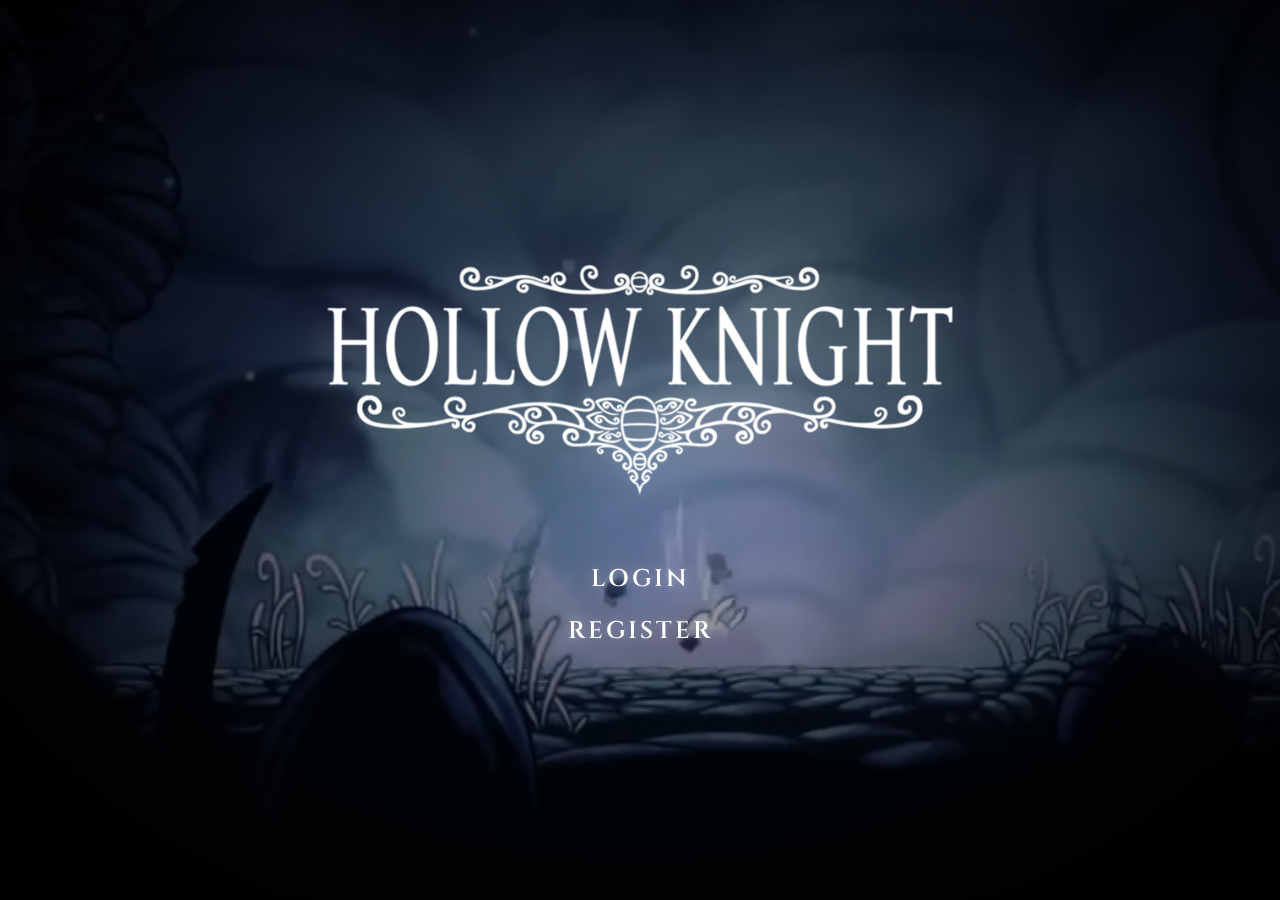
<file: index.html>
<!DOCTYPE html>
<html lang="en">
<head>
    <meta charset="UTF-8">
    <meta name="viewport" content="width=device-width, initial-scale=1.0">
    <title>Hollow Knight</title>
    <link rel="stylesheet" href="style/style.css">
</head>
<body>
    <div class="login-container">
        <video class="video-background" autoplay loop muted playsinline>
            <source src="src/background/login.mp4" type="video/mp4">
        </video>
        <div class="overlay"></div>
        <div class="content">
            <img src="src/img/logo.png" alt="Hollow Knight Logo" class="logo">
            <nav class="menu">
                <a href="login.html" class="menu-item">Login</a>
                <a href="#" class="menu-item">Register</a>
            </nav>
        </div>
    </div>
</body>
</html>
</file>
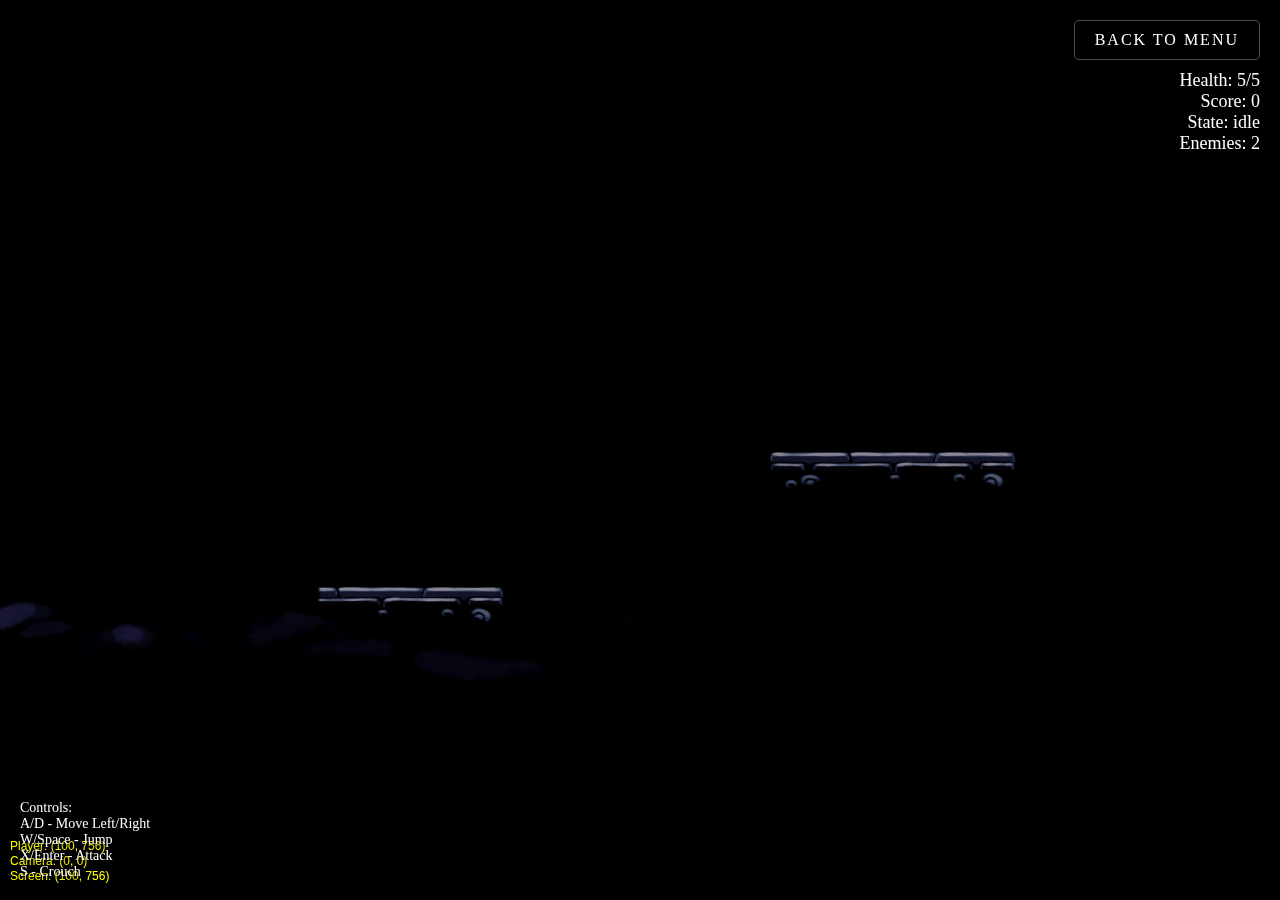
<file: game.html>
<!DOCTYPE html>
<html lang="en">
<head>
    <meta charset="UTF-8">
    <meta name="viewport" content="width=device-width, initial-scale=1.0">
    <title>Hollow Knight - Game</title>
    <link rel="stylesheet" href="style/game.css">
</head>
<body>
    <div class="game-ui">
        <div>Health: <span id="health">5</span>/5</div>
        <div>Score: <span id="score">0</span></div>
        <div>State: <span id="state">idle</span></div>
        <div>Enemies: <span id="enemyCount">3</span></div>
    </div>

    <div class="controls">
        <div>Controls:</div>
        <div>A/D - Move Left/Right</div>
        <div>W/Space - Jump</div>
        <div>X/Enter - Attack</div>
        <div>S - Crouch</div>
    </div>

    <a href="main.html" class="back-button">BACK TO MENU</a>

    <div class="game-over" id="gameOverScreen">
        <h1>GAME OVER</h1>
        <p>You have fallen in the depths of Hollownest</p>
        <p>Final Score: <span id="finalScore">0</span></p>
        <button class="restart-btn" onclick="restartGame()">RESTART</button>
        <button class="restart-btn" onclick="window.location.href='main.html'">BACK TO MENU</button>
    </div>

    <canvas id="gameCanvas" width="1200" height="700"></canvas>

    <script src="script/game.js"></script>
</body>
</html>
</file>
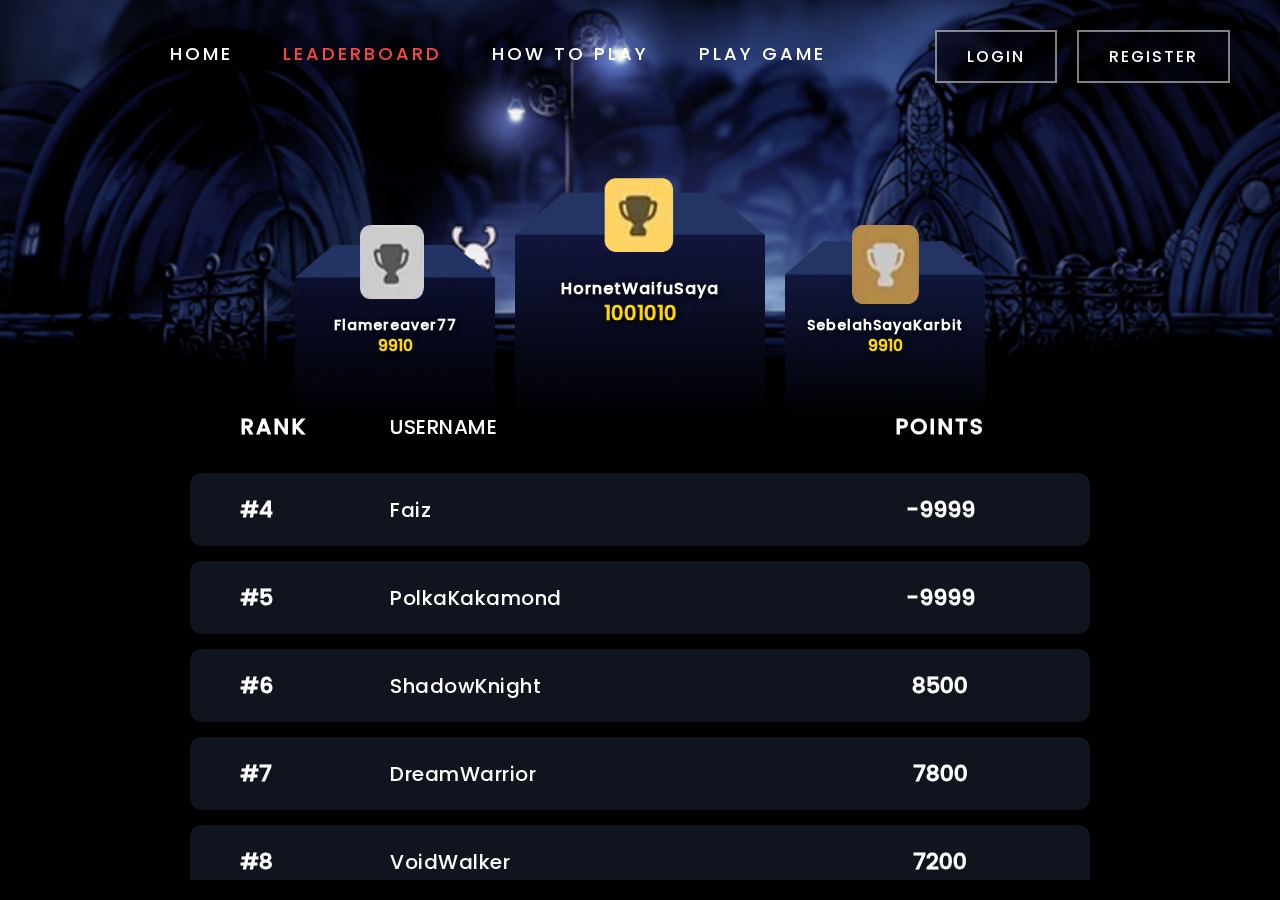
<file: leaderboard.html>
<!DOCTYPE html>
<html lang="en">
<head>
    <meta charset="UTF-8">
    <meta name="viewport" content="width=device-width, initial-scale=1.0">
    <title>Hollow Knight - Leaderboard</title>
    <link rel="stylesheet" href="style/leaderboard.css">
</head>
<body>
    <!-- Navbar -->
    <nav class="navbar">
        <div class="nav-container">
            <a href="main.html" class="nav-link">HOME</a>
            <a href="leaderboard.html" class="nav-link active">LEADERBOARD</a>
            <a href="#" class="nav-link">HOW TO PLAY</a>
            <a href="game.html" class="nav-link">PLAY GAME</a>
        </div>
    </nav>

    <!-- Auth Buttons -->
    <div class="auth-buttons">
        <a href="#" class="auth-btn">LOGIN</a>
        <a href="#" class="auth-btn">REGISTER</a>
    </div>

    <!-- Banner -->
    <div class="banner">
        <img src="src/background/leaderboard.png" alt="Leaderboard Banner" class="banner-image">
    </div>

    <!-- Podium Section -->
    <div class="podium-container">
        <!-- 2nd Place (Left) -->
        <div class="podium-item podium-second">
            <img src="src/img/second.png" alt="Second Place" class="podium-badge">
            <div class="podium-name">Flamereaver77</div>
            <div class="podium-score">9910</div>
        </div>

        <!-- 1st Place (Center) -->
        <div class="podium-item podium-first">
            <img src="src/img/first.png" alt="First Place" class="podium-badge">
            <div class="podium-name">HornetWaifuSaya</div>
            <div class="podium-score">1001010</div>
        </div>

        <!-- 3rd Place (Right) -->
        <div class="podium-item podium-third">
            <img src="src/img/third.png" alt="Third Place" class="podium-badge">
            <div class="podium-name">SebelahSayaKarbit</div>
            <div class="podium-score">9910</div>
        </div>
    </div>

    <!-- Leaderboard Content -->
    <div class="leaderboard-container">
        <div class="leaderboard-table">
            <div class="table-header">
                <div class="rank-col">Rank</div>
                <div class="name-col">Username</div>
                <div class="score-col">Points</div>
            </div>

            <div class="table-body">
                <!-- Start from rank 4 -->
                <div class="table-row">
                    <div class="rank-col">#4</div>
                    <div class="name-col">Faiz</div>
                    <div class="score-col">-9999</div>
                </div>

                <div class="table-row">
                    <div class="rank-col">#5</div>
                    <div class="name-col">PolkaKakamond</div>
                    <div class="score-col">-9999</div>
                </div>

                <div class="table-row">
                    <div class="rank-col">#6</div>
                    <div class="name-col">ShadowKnight</div>
                    <div class="score-col">8500</div>
                </div>

                <div class="table-row">
                    <div class="rank-col">#7</div>
                    <div class="name-col">DreamWarrior</div>
                    <div class="score-col">7800</div>
                </div>

                <div class="table-row">
                    <div class="rank-col">#8</div>
                    <div class="name-col">VoidWalker</div>
                    <div class="score-col">7200</div>
                </div>

                <div class="table-row">
                    <div class="rank-col">#9</div>
                    <div class="name-col">AbyssExplorer</div>
                    <div class="score-col">6900</div>
                </div>

                <div class="table-row">
                    <div class="rank-col">#10</div>
                    <div class="name-col">SoulMaster</div>
                    <div class="score-col">6500</div>
                </div>

                <div class="table-row">
                    <div class="rank-col">#11</div>
                    <div class="name-col">PaleWanderer</div>
                    <div class="score-col">6200</div>
                </div>

                <div class="table-row">
                    <div class="rank-col">#12</div>
                    <div class="name-col">HollowVessel</div>
                    <div class="score-col">5800</div>
                </div>

                <div class="table-row">
                    <div class="rank-col">#13</div>
                    <div class="name-col">GhostWarrior</div>
                    <div class="score-col">5500</div>
                </div>

                <div class="table-row">
                    <div class="rank-col">#14</div>
                    <div class="name-col">DreamSeeker</div>
                    <div class="score-col">5200</div>
                </div>

                <div class="table-row">
                    <div class="rank-col">#15</div>
                    <div class="name-col">AbyssKnight</div>
                    <div class="score-col">5000</div>
                </div>
            </div>
        </div>
    </div>
</body>
</html>
</file>
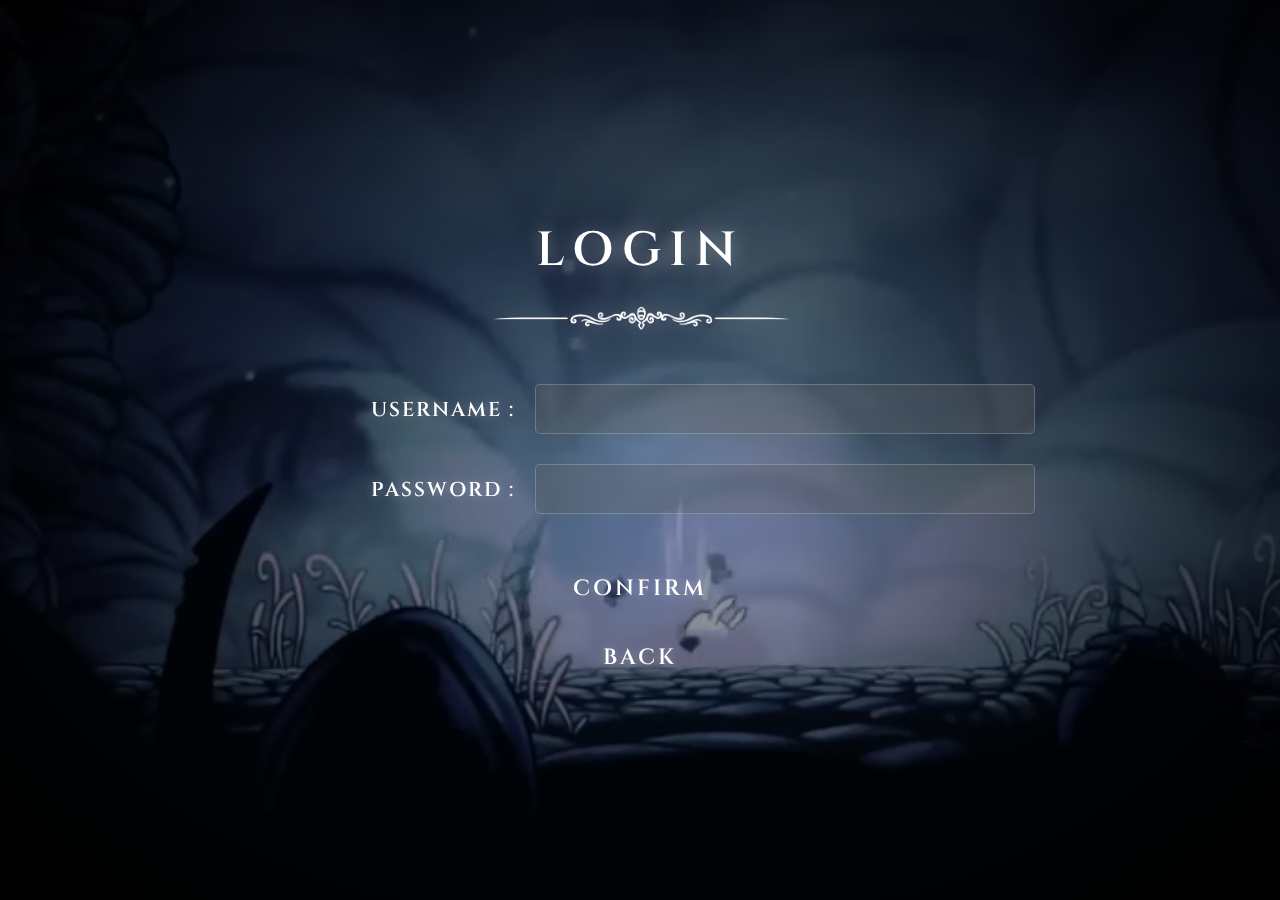
<file: login.html>
<!DOCTYPE html>
<html lang="en">
<head>
    <meta charset="UTF-8">
    <meta name="viewport" content="width=device-width, initial-scale=1.0">
    <title>Hollow Knight - Login</title>
    <link rel="stylesheet" href="style/login.css">
</head>
<body>
    <div class="login-container">
        <video class="video-background" autoplay loop muted playsinline>
            <source src="src/background/login.mp4" type="video/mp4">
        </video>
        <div class="overlay"></div>
        <div class="content">
            <h1 class="title">Login</h1>
            <img src="src/img/line1.png" alt="Divider" class="divider">
            
            <form class="login-form" id="loginForm">
                <div class="form-group">
                    <label for="username">Username :</label>
                    <input type="text" id="username" name="username" class="input-field" required>
                </div>
                
                <div class="form-group">
                    <label for="password">Password :</label>
                    <input type="password" id="password" name="password" class="input-field" required>
                </div>

                <div id="errorMessage" class="error-message"></div>
                
                <div class="button-group">
                    <button type="submit" class="btn-confirm">Confirm</button>
                    <a href="index.html" class="btn-back">Back</a>
                </div>
            </form>
        </div>
    </div>

    <script>
        // Username: knight | Password: hollownest
        document.getElementById('loginForm').addEventListener('submit', function(e) {
            e.preventDefault();
            
            const username = document.getElementById('username').value;
            const password = document.getElementById('password').value;
            const errorMsg = document.getElementById('errorMessage');
            
            if (username === 'knight' && password === 'hollownest') {
                errorMsg.style.display = 'none';
                alert('Login berhasil!');
                // Redirect ke halaman utama
                window.location.href = 'index.html';
            } else {
                errorMsg.textContent = 'Zote The Mighty Said :\nPassword atau Username salah bang';
                errorMsg.style.display = 'block';
            }
        });
    </script>
</body>
</html>
</file>
<file: style/style.css>
@font-face {
    font-family: 'Cinzel';
    src: url('../fonts/Cinzel-SemiBold.ttf') format('truetype');
    font-weight: 600;
    font-style: normal;
}

* {
    margin: 0;
    padding: 0;
    box-sizing: border-box;
}

body {
    font-family: 'Cinzel', serif;
    overflow: hidden;
    width: 100%;
    height: 100vh;
}

.login-container {
    position: relative;
    width: 100%;
    height: 100vh;
    display: flex;
    flex-direction: column;
    justify-content: center;
    align-items: center;
    color: white;
}

.video-background {
    position: absolute;
    top: 0;
    left: 0;
    width: 100%;
    height: 100%;
    object-fit: cover;
    z-index: -1;
}

.overlay {
    position: absolute;
    top: 0;
    left: 0;
    width: 100%;
    height: 100%;
    background: radial-gradient(ellipse at center, rgba(0, 20, 40, 0.3) 0%, rgba(0, 0, 0, 0.8) 100%);
    z-index: 0;
}

.content {
    position: relative;
    z-index: 1;
    text-align: center;
}

.logo {
    width: 800px;
    max-width: 80%;
    margin-bottom: 60px;
    filter: drop-shadow(0 0 20px rgba(255, 255, 255, 0.3));
}

.menu {
    display: flex;
    flex-direction: column;
    gap: 20px;
}

.menu-item {
    font-size: 24px;
    color: white;
    text-decoration: none;
    letter-spacing: 3px;
    text-transform: uppercase;
    transition: all 0.3s ease;
    text-shadow: 0 0 10px rgba(255, 255, 255, 0.3);
    cursor: pointer;
}

.menu-item:hover {
    color: #8ab4d5;
    text-shadow: 0 0 20px rgba(138, 180, 213, 0.8);
    transform: scale(1.1);
}

.music-toggle {
    position: fixed;
    bottom: 30px;
    right: 30px;
    width: 60px;
    height: 60px;
    border-radius: 50%;
    background: rgba(0, 0, 0, 0.5);
    border: 2px solid rgba(255, 255, 255, 0.3);
    color: white;
    font-size: 24px;
    cursor: pointer;
    z-index: 1000;
    transition: all 0.3s ease;
    display: flex;
    align-items: center;
    justify-content: center;
}

.music-toggle:hover {
    background: rgba(0, 0, 0, 0.7);
    border-color: rgba(255, 255, 255, 0.5);
    transform: scale(1.1);
    box-shadow: 0 0 20px rgba(138, 180, 213, 0.5);
}
</file>
<file: style/game.css>
* {
    margin: 0;
    padding: 0;
    box-sizing: border-box;
}

html, body {
    width: 100%;
    height: 100%;
    background: #000;
    overflow: hidden;
    font-family: 'Cinzel', serif;
}

#canvasWrapper {
    position: relative;
    width: 100vw;
    height: 100vh;
    background: url('../src/game/object/background_2.png') no-repeat center center;
    background-size: 150% auto;
}

#canvasWrapper::after {
    content: '';
    position: absolute;
    bottom: 0;
    left: 0;
    width: 100%;
    height: 50px;
    background-color: #000000;
    pointer-events: none;
    z-index: 1;
}

#gameCanvas {
    display: block;
    width: 100vw;
    height: 100vh;
    position: relative;
    z-index: 2;
}

.ui-left-image {
    position: absolute;
    top: 10px;
    left: 10px;
    width: 150px;
    height: auto;
    z-index: 15;
    pointer-events: none;
}

/* Username - Top Center */
.top-center-ui {
    position: absolute;
    top: 20px;
    left: 50%;
    transform: translateX(-50%);
    text-align: center;
    z-index: 15;
}

.username {
    color: white;
    font-size: 24px;
    font-weight: bold;
    letter-spacing: 3px;
    text-shadow: 2px 2px 6px rgba(0, 0, 0, 0.9);
}

/* Health Container - Overlap with UI Left Image */
.health-container {
    position: absolute;
    top: 20px;
    left: 90px;
    display: flex;
    gap: 5px;
    justify-content: flex-start;
    align-items: center;
    z-index: 16;
}

.health-icon {
    width: 40px;
    height: 50px;
    filter: drop-shadow(2px 2px 4px rgba(0, 0, 0, 0.8));
    transition: opacity 0.3s ease;
}

.health-icon.empty {
    opacity: 0.3;
    filter: grayscale(100%) drop-shadow(2px 2px 4px rgba(0, 0, 0, 0.8));
}

/* Money/Score Container - Below Health */
.money-container {
    position: absolute;
    top: 75px;
    left: 90px;
    display: flex;
    gap: 10px;
    align-items: center;
    z-index: 16;
}

.money-icon {
    width: 35px;
    height: 35px;
    filter: drop-shadow(2px 2px 4px rgba(0, 0, 0, 0.8));
}

.money-text {
    color: white;
    font-size: 24px;
    font-weight: bold;
    letter-spacing: 1px;
    text-shadow: 2px 2px 6px rgba(0, 0, 0, 0.9);
}

.game-ui {
    position: absolute;
    top: 70px;
    right: 20px;
    color: white;
    font-size: 18px;
    text-shadow: 2px 2px 4px rgba(0, 0, 0, 0.8);
    z-index: 10;
    text-align: right;
}

.controls {
    position: absolute;
    bottom: 20px;
    left: 20px;
    color: white;
    font-size: 14px;
    text-shadow: 2px 2px 4px rgba(0, 0, 0, 0.8);
    z-index: 10;
}

.back-button {
    position: absolute;
    top: 20px;
    right: 20px;
    padding: 10px 20px;
    background: rgba(0, 0, 0, 0.7);
    border: 1px solid rgba(255, 255, 255, 0.3);
    color: white;
    text-decoration: none;
    border-radius: 5px;
    font-family: 'Cinzel', serif;
    letter-spacing: 2px;
    transition: all 0.3s ease;
    z-index: 10;
}

.back-button:hover {
    background: rgba(255, 255, 255, 0.1);
    border-color: rgba(255, 255, 255, 0.5);
}

.game-over {
    position: absolute;
    top: 50%;
    left: 50%;
    transform: translate(-50%, -50%);
    text-align: center;
    color: white;
    z-index: 100;
    background: rgba(0, 0, 0, 0.8);
    padding: 50px;
    border: 2px solid rgba(255, 255, 255, 0.3);
    border-radius: 15px;
    display: none;
}

.game-over h1 {
    font-size: 48px;
    letter-spacing: 8px;
    margin-bottom: 20px;
    text-shadow: 0 0 20px rgba(255, 0, 0, 0.8);
}

.game-over p {
    font-size: 18px;
    margin-bottom: 30px;
    letter-spacing: 2px;
}

.restart-btn {
    padding: 15px 30px;
    background: rgba(0, 0, 0, 0.7);
    border: 1px solid rgba(255, 255, 255, 0.3);
    color: white;
    font-family: 'Cinzel', serif;
    font-size: 16px;
    letter-spacing: 2px;
    cursor: pointer;
    border-radius: 5px;
    margin: 0 10px;
    transition: all 0.3s ease;
}

.restart-btn:hover {
    background: rgba(255, 255, 255, 0.1);
    border-color: rgba(255, 255, 255, 0.5);
}
</file>
<file: style/leaderboard.css>
@font-face {
    font-family: 'Poppins';
    src: url('../fonts/Poppins-Medium.ttf') format('truetype');
    font-weight: 500;
    font-style: normal;
}

* {
    margin: 0;
    padding: 0;
    box-sizing: border-box;
}

html, body {
    width: 100%;
    height: 100vh;
    background: #000;
    color: white;
    font-family: 'Poppins', sans-serif;
    overflow: hidden;
}

/* Navbar */
.navbar {
    position: fixed;
    top: 0;
    left: 150px;
    width: calc(100% - 150px);
    background: transparent;
    z-index: 1000;
    padding: 30px 0;
}

.nav-container {
    max-width: 1400px;
    margin: 0 auto;
    display: flex;
    justify-content: left;
    gap: 50px;
    padding: 0 20px;
}

.nav-link {
    color: white;
    text-decoration: none;
    font-size: 18px;
    letter-spacing: 3px;
    transition: all 0.3s ease;
    padding: 10px 0;
    text-transform: uppercase;
}

.nav-link:hover {
    color: #ff4444;
}

.nav-link.active {
    color: #ff4444;
}

/* Auth Buttons */
.auth-buttons {
    position: fixed;
    top: 30px;
    right: 50px;
    display: flex;
    gap: 20px;
    z-index: 1000;
}

.auth-btn {
    padding: 12px 30px;
    background: rgba(0, 0, 0, 0.3);
    border: 2px solid rgba(255, 255, 255, 0.5);
    color: white;
    text-decoration: none;
    font-size: 16px;
    letter-spacing: 2px;
    text-transform: uppercase;
    transition: all 0.3s ease;
    backdrop-filter: blur(5px);
}

.auth-btn:hover {
    background: rgba(255, 255, 255, 0.1);
    border-color: white;
}

/* Banner */
.banner {
    position: fixed;
    top: 0;
    left: 0;
    width: 100%;
    height: 400px;
    overflow: hidden;
    z-index: 0;
}

.banner-image {
    width: 100%;
    height: 100%;
    object-fit: cover;
    object-position: center;
}

/* Podium Container */
.podium-container {
    position: fixed;
    top: 165px;
    left: 50%;
    transform: translateX(-50%);
    display: flex;
    justify-content: center;
    align-items: flex-end;
    gap: 20px;
    z-index: 5;  /* Dari 10 */
    width: 90%;
    max-width: 900px;
}

.podium-item {
    position: relative;
}

/* First Place - Center (Tallest) */
.podium-first {
    order: 2;
}

.podium-first .podium-badge {
    width: 250px;
    height: 250px;
}

/* Second Place - Left */
.podium-second {
    order: 1;
    margin-top: 50px;
}

.podium-second .podium-badge {
    width: 200px;
    height: 200px;
}

/* Third Place - Right */
.podium-third {
    order: 3;
    margin-top: 60px;
}

.podium-third .podium-badge {
    width: 200px;
    height: 200px;
}

.podium-badge {
    display: block;
}

.podium-name {
    position: absolute;
    top: 50%;
    left: 50%;
    transform: translate(-50%, -50%);
    font-size: 14px;
    font-weight: bold;
    letter-spacing: 1px;
    text-shadow: 2px 2px 6px rgba(0, 0, 0, 0.9);
    text-align: center;
    width: 100%;
    padding: 0 10px;
    z-index: 1;
}

.podium-first .podium-name {
    font-size: 16px;
    top: 45%;
}

.podium-score {
    position: absolute;
    top: 60%;
    left: 50%;
    transform: translate(-50%, -50%);
    font-size: 16px;
    font-weight: bold;
    color: #ffd700;
    text-shadow: 2px 2px 6px rgba(0, 0, 0, 0.9);
    z-index: 1;
}

.podium-first .podium-score {
    font-size: 20px;
    top: 55%;
}

/* Separator Line */
.separator-line {
    position: fixed;
    top: 405px;
    left: 50%;
    transform: translateX(-50%);
    width: 90%;
    max-width: 900px;
    height: 2px;
    background: rgba(255, 255, 255, 0.8);
    z-index: 5;
}

/* Leaderboard Container */
.leaderboard-container {
    position: fixed;
    top: 380px;  /* Ubah dari 470px menjadi lebih kecil */
    left: 50%;
    transform: translateX(-50%);
    width: 90%;
    max-width: 900px;
    height: calc(100vh - 400px);  /* Sesuaikan juga height */
    display: flex;
    flex-direction: column;
    z-index: 15;  /* Tambahkan ini */
}

/* Leaderboard Table */
.leaderboard-table {
    background: transparent;
    display: flex;
    flex-direction: column;
    flex: 1;
    overflow: hidden;
    margin-top:10px;
}

.table-header {
    display: grid;
    grid-template-columns: 150px 1fr 200px;
    padding: 20px 50px;
    background: transparent;
    font-weight: 500;
    letter-spacing: 2px;
    font-size: 18px;
    text-transform: uppercase;
    flex-shrink: 0;
}

.table-body {
    padding: 10px 0;
    overflow-y: auto;
    overflow-x: hidden;
    flex: 1;
}

/* Custom Scrollbar */
.table-body::-webkit-scrollbar {
    width: 8px;
}

.table-body::-webkit-scrollbar-track {
    background: rgba(255, 255, 255, 0.05);
    border-radius: 4px;
}

.table-body::-webkit-scrollbar-thumb {
    background: rgba(255, 255, 255, 0.3);
    border-radius: 4px;
}

.table-body::-webkit-scrollbar-thumb:hover {
    background: rgba(255, 255, 255, 0.5);
}

.table-row {
    display: grid;
    grid-template-columns: 150px 1fr 200px;
    padding: 20px 50px;
    margin-bottom: 15px;
    background: rgba(30, 40, 60, 0.5);
    backdrop-filter: blur(10px);
    border-radius: 12px;
    transition: all 0.3s ease;
    align-items: center;
}

.table-row:hover {
    background: rgba(40, 50, 70, 0.6);
    transform: translateX(5px);
}

.table-row:last-child {
    margin-bottom: 0;
}

/* Rank Styling */
.rank-col {
    display: flex;
    align-items: center;
    justify-content: flex-start;
    font-weight: 600;
    font-size: 22px;
}

.name-col {
    display: flex;
    align-items: center;
    font-size: 20px;
    letter-spacing: 0.5px;
    font-weight: 500;
}

.score-col {
    display: flex;
    align-items: center;
    justify-content: center;
    font-size: 22px;
    font-weight: 600;
}

/* Responsive Design */
@media (max-width: 768px) {
    .nav-container {
        gap: 40px;
    }

    .nav-link {
        font-size: 14px;
    }

    .auth-buttons {
        top: 20px;
        right: 20px;
        gap: 10px;
    }

    .auth-btn {
        padding: 8px 20px;
        font-size: 12px;
    }

    .banner {
        height: 200px;
    }

    .podium-container {
        top: 100px;
        gap: 30px;
    }

    .podium-first .podium-badge {
        width: 140px;
        height: 140px;
    }

    .podium-second .podium-badge,
    .podium-third .podium-badge {
        width: 110px;
        height: 110px;
    }

    .podium-name {
        font-size: 11px;
    }

    .podium-first .podium-name {
        font-size: 13px;
    }

    .podium-score {
        font-size: 13px;
    }

    .podium-first .podium-score {
        font-size: 16px;
    }

    .leaderboard-container {
        top: 350px;
        height: calc(100vh - 380px);
        width: 95%;
    }

    .table-header,
    .table-row {
        grid-template-columns: 100px 1fr 120px;
        padding: 15px 25px;
        font-size: 14px;
    }

    .table-row {
        margin-bottom: 10px;
        border-radius: 8px;
    }

    .rank-col {
        font-size: 16px;
    }

    .name-col {
        font-size: 14px;
    }

    .score-col {
        font-size: 16px;
    }
}
</file>
<file: style/login.css>
@font-face {
    font-family: 'Cinzel';
    src: url('../fonts/Cinzel-SemiBold.ttf') format('truetype');
    font-weight: 600;
    font-style: normal;
}

* {
    margin: 0;
    padding: 0;
    box-sizing: border-box;
}

body {
    font-family: 'Cinzel', serif;
    overflow: hidden;
    width: 100%;
    height: 100vh;
}

.login-container {
    position: relative;
    width: 100%;
    height: 100vh;
    display: flex;
    flex-direction: column;
    justify-content: center;
    align-items: center;
    color: white;
}

.video-background {
    position: absolute;
    top: 0;
    left: 0;
    width: 100%;
    height: 100%;
    object-fit: cover;
    z-index: -1;
}

.overlay {
    position: absolute;
    top: 0;
    left: 0;
    width: 100%;
    height: 100%;
    background: radial-gradient(ellipse at center, rgba(0, 20, 40, 0.3) 0%, rgba(0, 0, 0, 0.8) 100%);
    z-index: 0;
}

.content {
    position: relative;
    z-index: 1;
    text-align: center;
}

.title {
    font-size: 48px;
    letter-spacing: 8px;
    text-transform: uppercase;
    margin-bottom: 20px;
    text-shadow: 0 0 20px rgba(255, 255, 255, 0.5);
}

.divider {
    width: 350px;
    max-width: 90%;
    margin-bottom: 40px;
    filter: drop-shadow(0 0 10px rgba(255, 255, 255, 0.3));
}

.login-form {
    display: flex;
    flex-direction: column;
    gap: 30px;
    align-items: center;
}

.form-group {
    display: flex;
    align-items: center;
    gap: 20px;
    position: relative;
}

.form-group label {
    font-size: 20px;
    letter-spacing: 2px;
    text-transform: uppercase;
    text-shadow: 0 0 10px rgba(255, 255, 255, 0.3);
    min-width: 270px;
    text-align: right;
    z-index: 2;
}

.input-field {
    width: 500px;
    height: 50px;
    padding: 10px 20px;
    background: rgba(100, 100, 100, 0.3);
    border: 1px solid rgba(255, 255, 255, 0.2);
    border-radius: 5px;
    outline: none;
    color: white;
    font-family: 'Cinzel', serif;
    font-size: 16px;
    letter-spacing: 1px;
    transition: all 0.3s ease;
}

.input-field:focus {
    background: rgba(120, 120, 120, 0.4);
    border-color: rgba(255, 255, 255, 0.4);
    box-shadow: 0 0 10px rgba(138, 180, 213, 0.3);
}

.input-field::placeholder {
    color: rgba(255, 255, 255, 0.4);
}

.button-group {
    display: flex;
    flex-direction: column;
    gap: 15px;
    margin-top: 20px;
}

.btn-confirm,
.btn-back {
    font-family: 'Cinzel', serif;
    font-size: 22px;
    letter-spacing: 3px;
    text-transform: uppercase;
    padding: 10px 40px;
    background: transparent;
    border: none;
    color: white;
    cursor: pointer;
    text-decoration: none;
    transition: all 0.3s ease;
    text-shadow: 0 0 10px rgba(255, 255, 255, 0.3);
}

.btn-confirm:hover,
.btn-back:hover {
    color: #8ab4d5;
    text-shadow: 0 0 20px rgba(138, 180, 213, 0.8);
    transform: scale(1.1);
}

.btn-confirm {
    margin-bottom: 5px;
}

.error-message {
    display: none;
    color: #ff6b6b;
    font-size: 16px;
    text-align: center;
    margin: 10px 0;
    padding: 15px;
    background: rgba(255, 107, 107, 0.1);
    border: 1px solid rgba(255, 107, 107, 0.3);
    border-radius: 5px;
    text-shadow: 0 0 10px rgba(255, 107, 107, 0.5);
    white-space: pre-line;
    max-width: 400px;
}

.success-message {
    display: none;
    color: #6bff6b;
    font-size: 16px;
    text-align: center;
    margin: 10px 0;
    padding: 15px;
    background: rgba(107, 255, 107, 0.1);
    border: 1px solid rgba(107, 255, 107, 0.3);
    border-radius: 5px;
    text-shadow: 0 0 10px rgba(107, 255, 107, 0.5);
    white-space: pre-line;
    max-width: 400px;
}

.music-toggle {
    position: fixed;
    bottom: 30px;
    right: 30px;
    width: 60px;
    height: 60px;
    border-radius: 50%;
    background: rgba(0, 0, 0, 0.5);
    border: 2px solid rgba(255, 255, 255, 0.3);
    color: white;
    font-size: 24px;
    cursor: pointer;
    z-index: 1000;
    transition: all 0.3s ease;
    display: flex;
    align-items: center;
    justify-content: center;
}

.music-toggle:hover {
    background: rgba(0, 0, 0, 0.7);
    border-color: rgba(255, 255, 255, 0.5);
    transform: scale(1.1);
    box-shadow: 0 0 20px rgba(138, 180, 213, 0.5);
}
</file>
